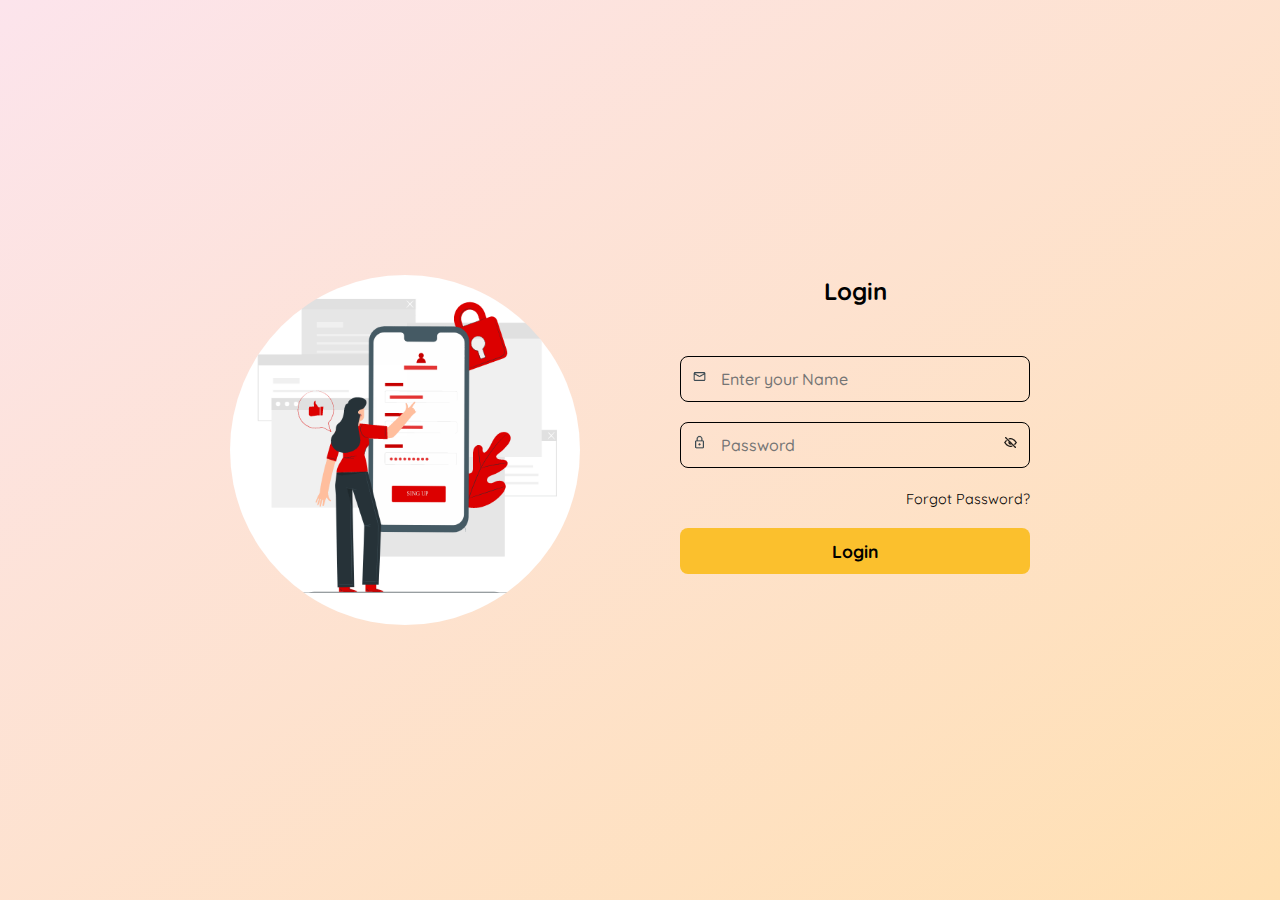
<file: index.html>
<!DOCTYPE html>
<html lang="en">

<head>
    <meta charset="UTF-8" />
    <meta name="viewport" content="width=device-width, initial-scale=1.0" />
    <title>Login</title>
     <link rel="icon" type="image/png" href="assets/images/loginLogo. Gif.gif">
    <!-- quick sand font -->
    <link rel="preconnect" href="https://fonts.googleapis.com">
    <link rel="preconnect" href="https://fonts.gstatic.com" crossorigin>
    <link
        href="https://fonts.googleapis.com/css2?family=Outfit:wght@100..900&family=Poppins:ital,wght@0,100;0,200;0,300;0,400;0,500;0,600;0,700;0,800;0,900;1,100;1,200;1,300;1,400;1,500;1,600;1,700;1,800;1,900&family=Quicksand:wght@300..700&display=swap"
        rel="stylesheet">
    <!-- stylesheet link -->
    <link rel="stylesheet" href="assets/css/index.css">
</head>

<body>
    <div class="container">
        <div class="image-section">
            <img src="assets/images/loginLogo. Gif.gif" >
        </div>

        <div class="login-section">
            <h2>Login</h2>
            <form id="loginForm">
                <div class="input-box">
                    <input type="text" id="username" placeholder="Enter your Name" required />
                    <span class="icon"><img src="assets/images/mail.png"></span>
                </div>
                <div class="input-box">
                    <input type="password" id="password" placeholder="Password" required />
                    <span class="icon"><img src="assets/images/Password.png"></span>
                    <span class="toggle-password" onclick="togglePassword()"><img src="assets/images/hide.png"></span>
                </div>
                <div class="forgot">
                    <a href="#">Forgot Password?</a>
                </div>
                <button type="submit" class="login-btn" id="login-btn">Login</button>
            </form>
        </div>
    </div>

    <script src="assets/js/index.js"></script>
</body>

</html>
</file>
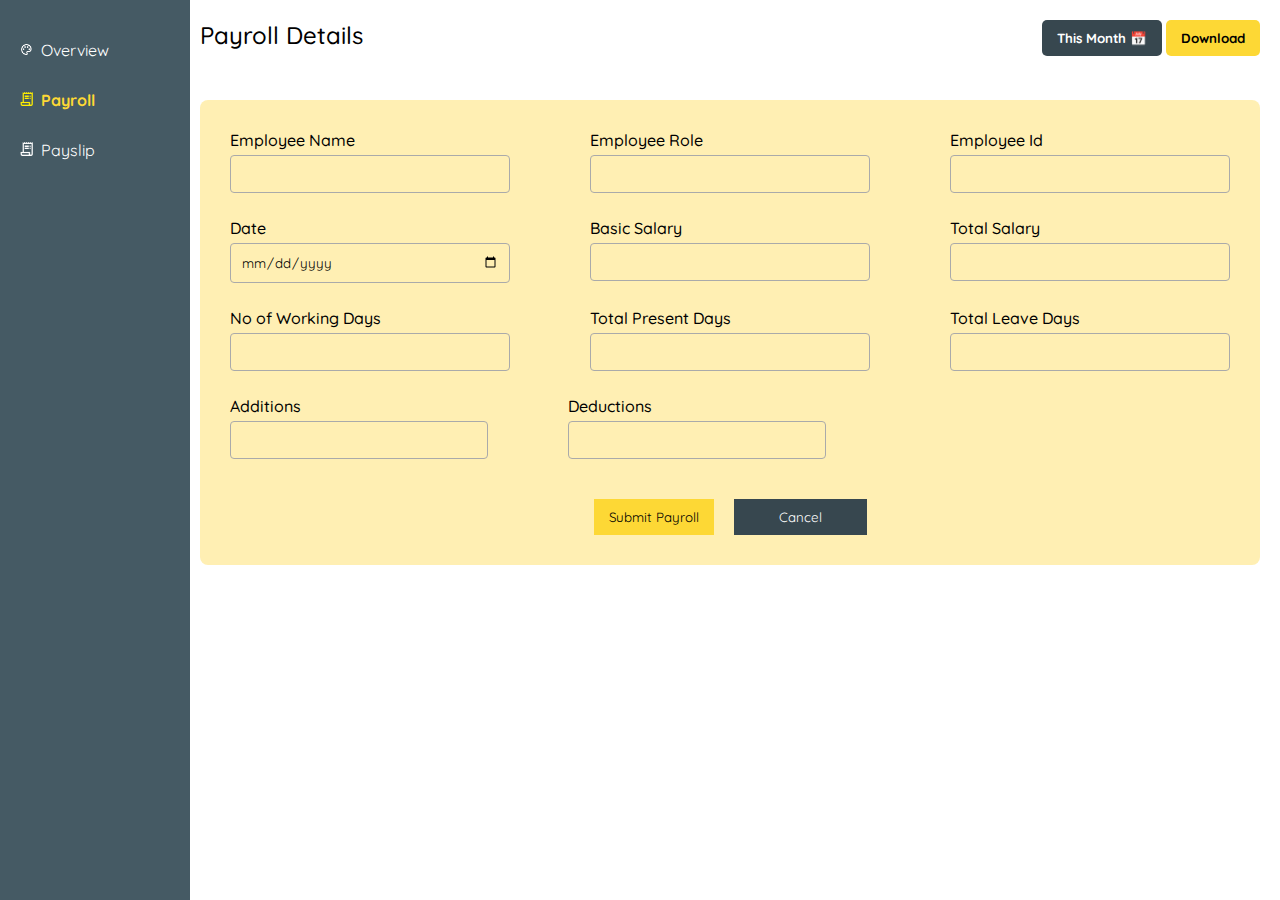
<file: payroll.html>
<!DOCTYPE html>
<html lang="en">

<head>
    <meta charset="UTF-8" />
    <meta name="viewport" content="width=device-width, initial-scale=1.0" />
    <title>Payroll Details</title>
    <!-- boxicon link -->
    <link href='https://unpkg.com/boxicons@2.1.4/css/boxicons.min.css' rel='stylesheet'>
    <!-- fontawsome link -->
    <link rel="stylesheet" href="https://cdnjs.cloudflare.com/ajax/libs/font-awesome/6.5.0/css/all.min.css">
    <!-- quick sand font -->
    <link rel="preconnect" href="https://fonts.googleapis.com">
    <link rel="preconnect" href="https://fonts.gstatic.com" crossorigin>
    <link
        href="https://fonts.googleapis.com/css2?family=Outfit:wght@100..900&family=Poppins:ital,wght@0,100;0,200;0,300;0,400;0,500;0,600;0,700;0,800;0,900;1,100;1,200;1,300;1,400;1,500;1,600;1,700;1,800;1,900&family=Quicksand:wght@300..700&display=swap"
        rel="stylesheet">
    <!-- stylesheet link -->
    <link rel="stylesheet" href="assets/css/payroll.css">
</head>

<body>

    <button class="menu-toggle" id="menuToggle"><i class="fas fa-bars"></i></button>


    <!-- Sidebar -->
    <div class="sidebar" id="sidebar">
        <button class="close-btn" id="closeBtn">✖</button>
        <a href="overview.html"><img src="assets/images/Overview.png" class="white-icon">Overview</a>
        <a href="payroll.html" class="active"><img src="assets/images/Payroll.png" class="yellow-icon">Payroll</a>
        <a href="payslip.html"><img src="assets/images/Payroll.png" class="white-icon">Payslip</a>
    </div>
    <!-- Main Content -->
    <div class="main">
        <div class="top-bar">

            <h2>Payroll Details</h2>
            <div>
                <button class="btn-dark">This Month 📅</button>
                <button class="btn-yellow">Download</button>
            </div>
        </div>

        <div class="form-box">
            <div class="form-row">
                <div class="form-group">
                    <label>Employee Name</label>
                    <input type="text" id="empName" required>
                </div>
                <div class="form-group">
                    <label>Employee Role</label>
                    <input type="text" id="empRole" required>
                </div>
                <div class="form-group">
                    <label>Employee Id</label>
                    <input type="text" id="empId" required>
                </div>
            </div>

            <div class="form-row">
                <div class="form-group">
                    <label>Date</label>
                    <input type="date" id="date" required>
                </div>
                <div class="form-group">
                    <label>Basic Salary</label>
                    <input type="number" id="basicSalary" required>
                </div>
                <div class="form-group">
                    <label>Total Salary</label>
                    <input type="number" id="totalSalary" readonly>
                </div>
            </div>

            <div class="form-row">
                <div class="form-group">
                    <label>No of Working Days</label>
                    <input type="number" id="workingDays" required>
                </div>
                <div class="form-group">
                    <label>Total Present Days</label>
                    <input type="number" id="presentDays" required>
                </div>
                <div class="form-group">
                    <label>Total Leave Days</label>
                    <input type="number" id="leaveDays" required>
                </div>
            </div>

            <div class="form-row ">
                <div class="form-groups small-box">
                    <label>Additions</label>
                    <input type="number" id="additions" required>
                </div>
                <div class="form-groups small-box">
                    <label>Deductions</label>
                    <input type="number" id="deductions" required>
                </div>
            </div>

            <div class="buttons">
                <button class="btn-yellow" onclick="submitPayroll()">Submit Payroll</button>
                <button class="btn-dark" onclick="clearForm()">Cancel</button>
            </div>
        </div>
    </div>

    <script src="assets/js/payroll.js"></script>
</body>

</html>
</file>
<file: assets/css/index.css>
* {
            margin: 0;
            padding: 0;
            box-sizing: border-box;
            font-family: "Quicksand", sans-serif;
        }

        body {
            background: linear-gradient(to bottom right, #fce4ec, #ffe0b2);
            height: 100vh;
            display: flex;
            align-items: center;
            justify-content: center;
        }

        .container {
            display: flex;
            border-radius: 20px;
            overflow: hidden;
            width: 900px;
            max-width: 100%;
        }

        .image-section {
            flex: 1;
            display: flex;
            justify-content: center;
            align-items: center;
            padding: 40px;


        }

        .image-section img {
            max-width: 100%;
            height: auto;
            border-radius: 50%;

        }

        .login-section {
            flex: 1;
            padding: 60px;
            background: transparent;
            display: flex;
            flex-direction: column;
            justify-content: center;
            margin-top: -50px;
        }

        .login-section h2 {
            font-size: 1.5rem;
            color: #000;
            margin-bottom: 50px;
            text-align: center;
        }

        .input-box {
            position: relative;
            margin-bottom: 20px;
        }

        .input-box input {
            width: 100%;
            padding: 12px 40px 12px 40px;
            border: 1px solid black;
            border-radius: 8px;
            outline: none;
            font-size: 1rem;
            font-weight: 500;
            background: transparent;
            color: black;
        }

        .input-box .icon {
            position: absolute;
            left: 12px;
            top: 12px;
            font-size: 1rem;
        }

        .input-box span img {
            width: 15px;
        }

        .toggle-password {
            position: absolute;
            right: 12px;
            top: 12px;
            cursor: pointer;
            font-size: 1rem;
        }

        .forgot {
            text-align: right;
            margin-bottom: 20px;
        }

        .forgot a {
            color: #000;
            text-decoration: none;
            font-size: 0.9rem;
        }

        .login-btn {
            width: 100%;
            padding: 12px;
            background-color: #fbc02d;
            border: none;
            border-radius: 8px;
            font-size: 1.1rem;
            font-weight: bold;
            cursor: pointer;
            transition: background 0.3s ease;
        }

        .login-btn:hover {
            background-color: #f9a825;
        }

        .input-box input:hover {
            border-color: #f4a261;
            background: linear-gradient(135deg, #fffaf0, #fef6e4);
            box-shadow: 0 2px 6px rgba(244, 162, 97, 0.15);
            transition: all 0.3s ease;
        }

        .input-box input:focus {
            border-color: #e76f51;
            background: linear-gradient(135deg, #fff9f0, #fcefdc);
            box-shadow: 0 0 8px rgba(231, 111, 81, 0.2);
            outline: none;
            transition: all 0.3s ease;
        }
        @media(max-width:480px){
            .container{
                flex-direction: column;
               width: 1000px;
            }
            .image-section{
                margin-top: 200px;
            }
            .login-section{
                padding:50px;
            }
        }
        @media(max-width:376px){
             .image-section{
                margin-top: 100px;
            }
            .login-section{
                padding:40px;
            }
        }
        @media(max-width:320px){
             .image-section{
                margin-top: 50px;
            }
            .login-section{
                padding:30px;
            }
        }
</file>
<file: assets/css/payroll.css>
* {
            margin: 0;
            padding: 0;
            box-sizing: border-box;
            font-family: "Quicksand", sans-serif;
        }

        body {
            display: flex;
            min-height: 100vh;
            background: #ffffff;
        }



        .sidebar {
            width: 190px;
            height: 100vh;
            background-color: #455A64;
            color: white;
            padding: 20px 10px;
            position: fixed;
        }

        .sidebar a {
            display: block;
            color: white;
            padding: 10px;
            margin: 10px 0;
            text-decoration: none;
        }

        .sidebar .active {
            color: #fdd835;
            font-weight: bold;
        }

        .over img {
            width: 16px;
            margin-right: 3px;
        }

        .sidebar.hide {
            display: none;
        }

        .menu-toggle {
            display: none;
            font-size: 24px;
            background: none;
            width: 100%;
            border: none;
            color: #333;
            margin: 0;
            cursor: pointer;
            z-index: 1002;

        }



        .close-btn {
            display: none;
            background: none;
            border: none;
            font-size: 20px;
            color: white;
            margin-bottom: 10px;
            align-self: flex-end;
            cursor: pointer;
        }

        img.white-icon {
            filter: brightness(0) invert(1);
            width: 13px;
            margin-right: 8px;
            /* turns dark image to white */
        }

        .yellow-icon {
            filter: brightness(0) saturate(100%) invert(84%) sepia(59%) saturate(1378%) hue-rotate(0deg) brightness(103%) contrast(102%);
            width: 13px;
            margin-right: 8px;
        }

        /* navbar end */

        .main {
            flex: 1;
            padding: 20px;
            margin-left: 180px;
        }

        .top-bar {
            display: flex;
            justify-content: space-between;
            gap: 15px;
            margin-bottom: 30px;
        }

        .top-bar button {
            padding: 10px 15px;
            border: none;
            border-radius: 5px;
            font-weight: bold;
            cursor: pointer;
        }

        .btn-dark {
            background: #37474f;
            color: white;
            padding: 10px 45px;
            border: none;
            outline: none;
            cursor: pointer;
            transition: background 0.3s ease;
        }

        .btn-dark:hover {
            background-color: #555;
        }

        .btn-yellow {
            background: #fdd835;
            color: black;
            padding: 10px 15px;
            border: none;
            outline: none;
            cursor: pointer;
            transition: background 0.3s ease;
        }

        .btn-yellow:hover {
            background-color: #e9d5b6;
        }

        h2 {
            margin-bottom: 20px;
            font-weight: 500;
        }

        .form-box {
            background: #ffefb3;
            padding: 30px;
            border-radius: 8px;

        }

        .form-row {
            display: flex;
            gap: 80px;
            margin-bottom: 25px;
        }

        .form-group {
            flex: 1;
            display: flex;
            flex-direction: column;

        }

        .form-groups {
            width: 258px;
            display: flex;
            flex-direction: column;
        }

        label {
            margin-bottom: 5px;
            font-weight: 500;
        }

        input {
            padding: 10px;
            border: 1px solid #aaa;
            border-radius: 4px;
            background: transparent;
            transition: all 0.3s ease;
        }

        .form-group input:hover,
        .form-groups input:hover {
            border-color: #fbc02d;
            background-color: #fffde7;
        }

        .form-group input:focus,
        .form-groups input:focus {
            border-color: #f9a825;
            box-shadow: 0 0 5px rgba(251, 192, 45, 0.7);
            outline: none;
        }

        .buttons {
            display: flex;
            justify-content: center;
            gap: 20px;
            margin-top: 40px;
            cursor: pointer;
        }



        /* Responsive styles */

        @media(max-width:1024px) {
            html {
                overflow-y: scroll;
            }

            body {
                overflow-x: hidden;
            }

            .form-groups {
                width: 195px;
            }

        }

        @media(max-width:768px) {
            .form-row {
                flex-direction: column;
                gap: 20px;
            }

            .form-groups {
                width: 485px;
            }
        }

        @media (max-width: 480px) {
            body {
                flex-direction: column;
            }

            .menu-toggle {
                display: block;
                position: absolute;
                top: 5px;
                right: 8px;
                z-index: 1001;
                background-color: grey;
                color: black;
                padding: 8px;
                ;
                margin-top: -4px;
            }

            .close-btn {
                display: block;
                text-align: right;
                width: 100%;
            }

            .sidebar {
                display: none;
                flex-direction: column;
                width: 100%;
                height: auto;
                background-color: #455A64;
                position: relative;
                padding: 15px 10px;
                z-index: 1000;
            }

            .sidebar.show {
                display: flex;
            }

            .main {
                margin-left: 0;
                padding-top: 60px;
                margin-top: 30px;
            }

            .menu-toggle i {
                padding-left: 430px;
            }

            .top-bar {
                /* justify-content: center; */
                flex-direction: column;
                gap: 10px;

            }

            .form-row {
                flex-direction: column;
                gap: 30px;
            }

            .form-box {
                width: 96%;

            }

            .form-groups {
                width: 360px;
            }

        }

        @media(max-width:426px) {
            .menu-toggle i {
                padding-left: 390px;
            }

            .form-groups {
                width: 310px;
            }
        }

        @media(max-width:376px) {
            .menu-toggle i {
                padding-left: 330px;
            }

            .form-groups {
                width: 260px;
            }
        }

        @media(max-width:320px) {
            .form-box {
                width: 100%;

            }

            .menu-toggle i {
                padding-left: 280px;
            }

            .form-groups {
                width: 220px;
            }

            .btn-dark {
                padding: 10px 20px;
            }
        }
</file>
